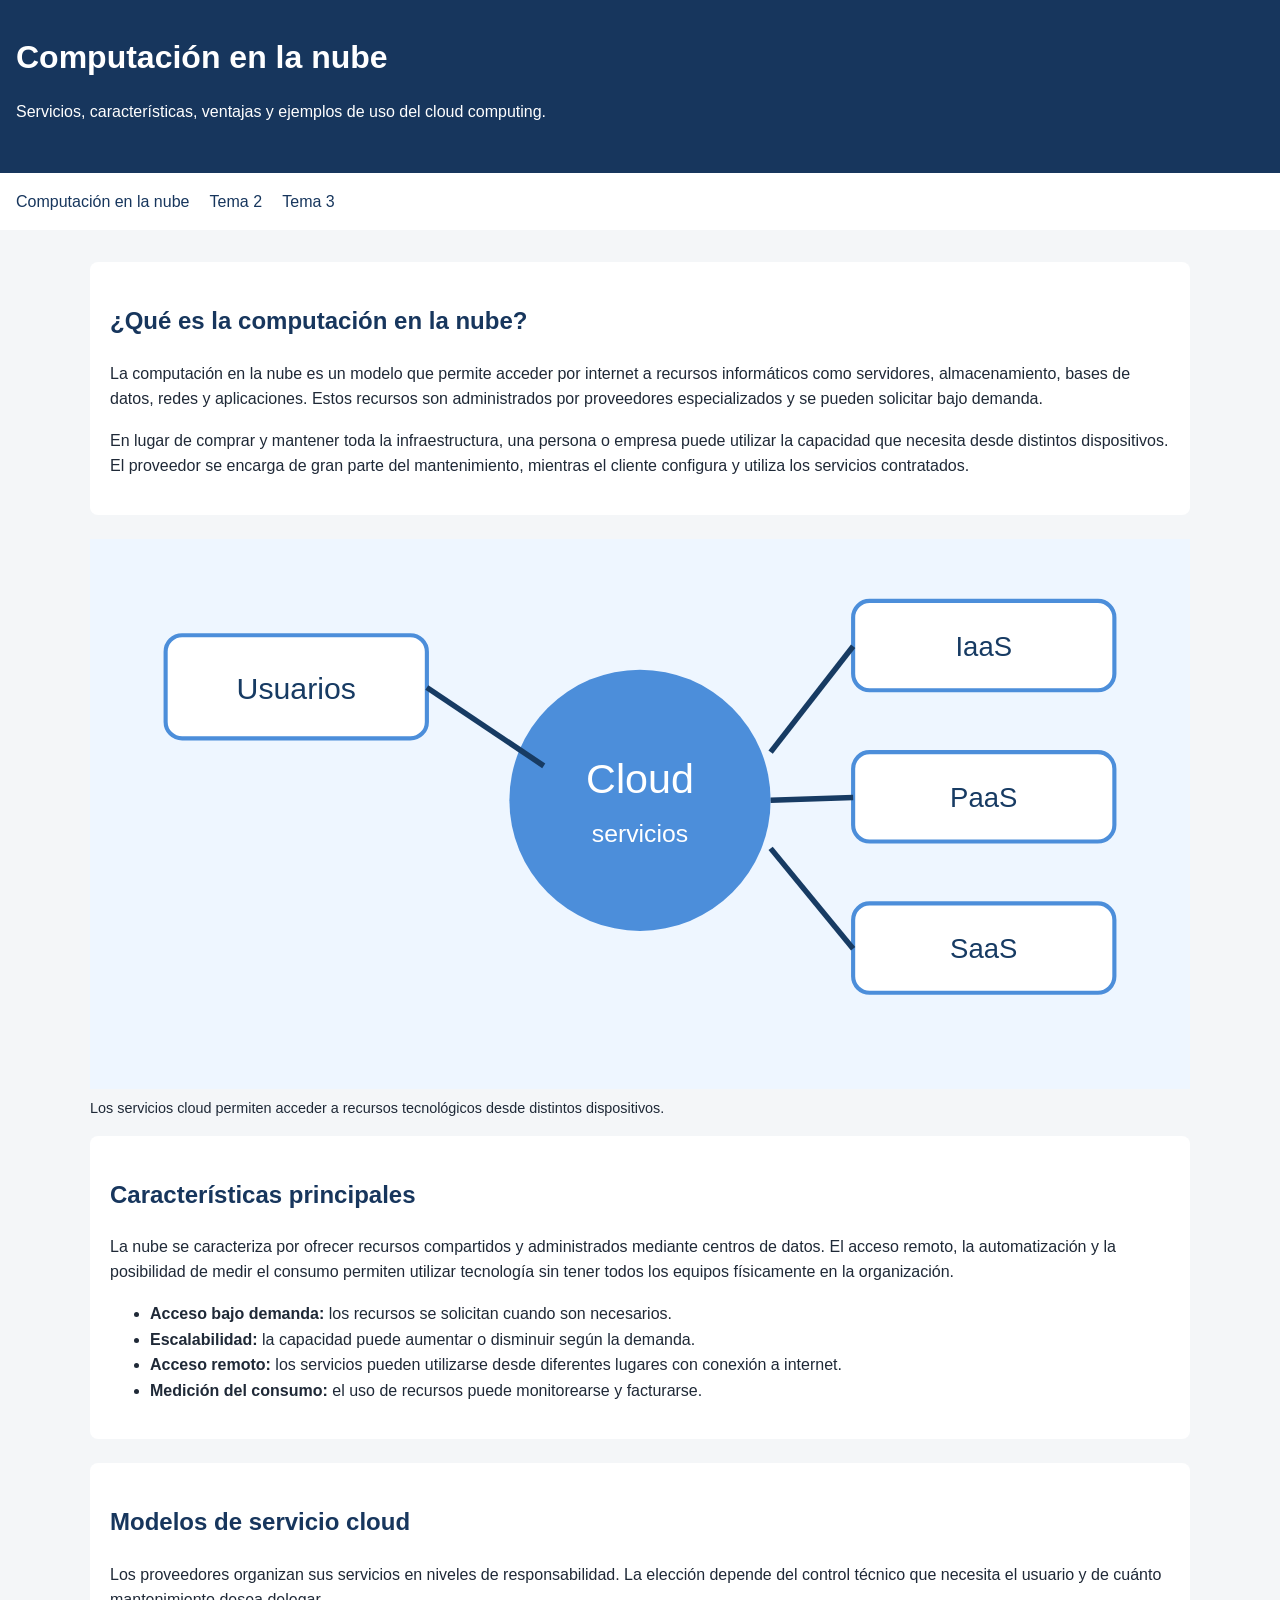
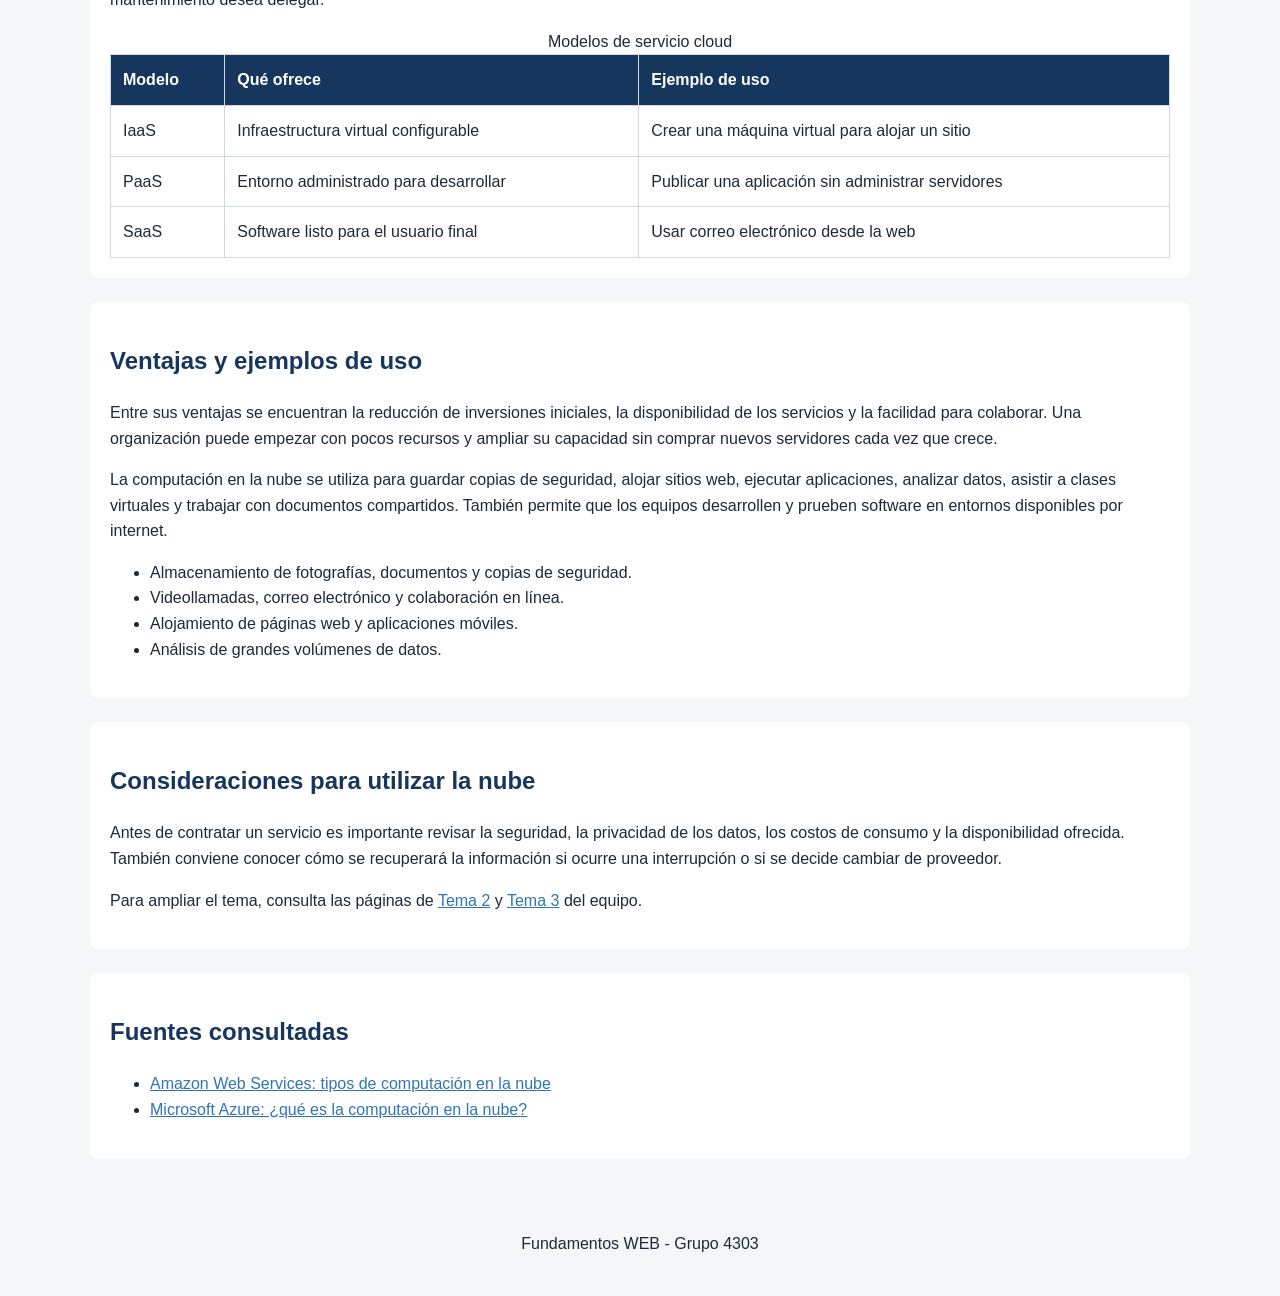
<file: index.html>
<!DOCTYPE html>
<html lang="es">
<head>
    <meta charset="UTF-8">
    <meta name="viewport" content="width=device-width, initial-scale=1.0">
    <title>Computación en la nube</title>
    <link rel="stylesheet" href="styless.css">
</head>
<body>
    <header class="site-header">
        <h1 class="site-header__title">Computación en la nube</h1>
        <p>Servicios, características, ventajas y ejemplos de uso del cloud computing.</p>
    </header>

    <nav class="main-nav" aria-label="Navegación principal">
        <a href="index.html">Computación en la nube</a>
        <a href="tema2.html">Tema 2</a>
        <a href="tema3.html">Tema 3</a>
    </nav>

    <main class="site-main">
        <section class="topic-section">
            <h2>¿Qué es la computación en la nube?</h2>
            <p>
                La computación en la nube es un modelo que permite acceder por internet
                a recursos informáticos como servidores, almacenamiento, bases de datos,
                redes y aplicaciones. Estos recursos son administrados por proveedores
                especializados y se pueden solicitar bajo demanda.
            </p>
            <p>
                En lugar de comprar y mantener toda la infraestructura, una persona o
                empresa puede utilizar la capacidad que necesita desde distintos
                dispositivos. El proveedor se encarga de gran parte del mantenimiento,
                mientras el cliente configura y utiliza los servicios contratados.
            </p>
        </section>

        <figure>
            <img src="img/servicios-cloud.svg" alt="Diagrama de servicios cloud conectados a usuarios por internet">
            <figcaption>Los servicios cloud permiten acceder a recursos tecnológicos desde distintos dispositivos.</figcaption>
        </figure>

        <section class="topic-section">
            <h2>Características principales</h2>
            <p>
                La nube se caracteriza por ofrecer recursos compartidos y administrados
                mediante centros de datos. El acceso remoto, la automatización y la
                posibilidad de medir el consumo permiten utilizar tecnología sin tener
                todos los equipos físicamente en la organización.
            </p>
            <ul>
                <li><strong>Acceso bajo demanda:</strong> los recursos se solicitan cuando son necesarios.</li>
                <li><strong>Escalabilidad:</strong> la capacidad puede aumentar o disminuir según la demanda.</li>
                <li><strong>Acceso remoto:</strong> los servicios pueden utilizarse desde diferentes lugares con conexión a internet.</li>
                <li><strong>Medición del consumo:</strong> el uso de recursos puede monitorearse y facturarse.</li>
            </ul>
        </section>

        <section class="topic-section">
            <h2>Modelos de servicio cloud</h2>
            <p>
                Los proveedores organizan sus servicios en niveles de responsabilidad.
                La elección depende del control técnico que necesita el usuario y de
                cuánto mantenimiento desea delegar.
            </p>
            <table>
                <caption>Modelos de servicio cloud</caption>
                <thead>
                    <tr>
                        <th>Modelo</th>
                        <th>Qué ofrece</th>
                        <th>Ejemplo de uso</th>
                    </tr>
                </thead>
                <tbody>
                    <tr>
                        <td>IaaS</td>
                        <td>Infraestructura virtual configurable</td>
                        <td>Crear una máquina virtual para alojar un sitio</td>
                    </tr>
                    <tr>
                        <td>PaaS</td>
                        <td>Entorno administrado para desarrollar</td>
                        <td>Publicar una aplicación sin administrar servidores</td>
                    </tr>
                    <tr>
                        <td>SaaS</td>
                        <td>Software listo para el usuario final</td>
                        <td>Usar correo electrónico desde la web</td>
                    </tr>
                </tbody>
            </table>
        </section>

        <section class="topic-section">
            <h2>Ventajas y ejemplos de uso</h2>
            <p>
                Entre sus ventajas se encuentran la reducción de inversiones iniciales,
                la disponibilidad de los servicios y la facilidad para colaborar. Una
                organización puede empezar con pocos recursos y ampliar su capacidad
                sin comprar nuevos servidores cada vez que crece.
            </p>
            <p>
                La computación en la nube se utiliza para guardar copias de seguridad,
                alojar sitios web, ejecutar aplicaciones, analizar datos, asistir a
                clases virtuales y trabajar con documentos compartidos. También permite
                que los equipos desarrollen y prueben software en entornos disponibles
                por internet.
            </p>
            <ul>
                <li>Almacenamiento de fotografías, documentos y copias de seguridad.</li>
                <li>Videollamadas, correo electrónico y colaboración en línea.</li>
                <li>Alojamiento de páginas web y aplicaciones móviles.</li>
                <li>Análisis de grandes volúmenes de datos.</li>
            </ul>
        </section>

        <section class="topic-section">
            <h2>Consideraciones para utilizar la nube</h2>
            <p>
                Antes de contratar un servicio es importante revisar la seguridad, la
                privacidad de los datos, los costos de consumo y la disponibilidad
                ofrecida. También conviene conocer cómo se recuperará la información si
                ocurre una interrupción o si se decide cambiar de proveedor.
            </p>
            <p>
                Para ampliar el tema, consulta las páginas de
                <a href="tema2.html">Tema 2</a> y
                <a href="tema3.html">Tema 3</a> del equipo.
            </p>
        </section>

        <section class="topic-section">
            <h2>Fuentes consultadas</h2>
            <ul>
                <li><a href="https://aws.amazon.com/es/types-of-cloud-computing/">Amazon Web Services: tipos de computación en la nube</a></li>
                <li><a href="https://azure.microsoft.com/es-es/resources/cloud-computing-dictionary/what-is-cloud-computing">Microsoft Azure: ¿qué es la computación en la nube?</a></li>
            </ul>
        </section>
    </main>

    <footer class="site-footer">
        <p>Fundamentos WEB - Grupo 4303</p>
    </footer>
</body>
</html>
</file>
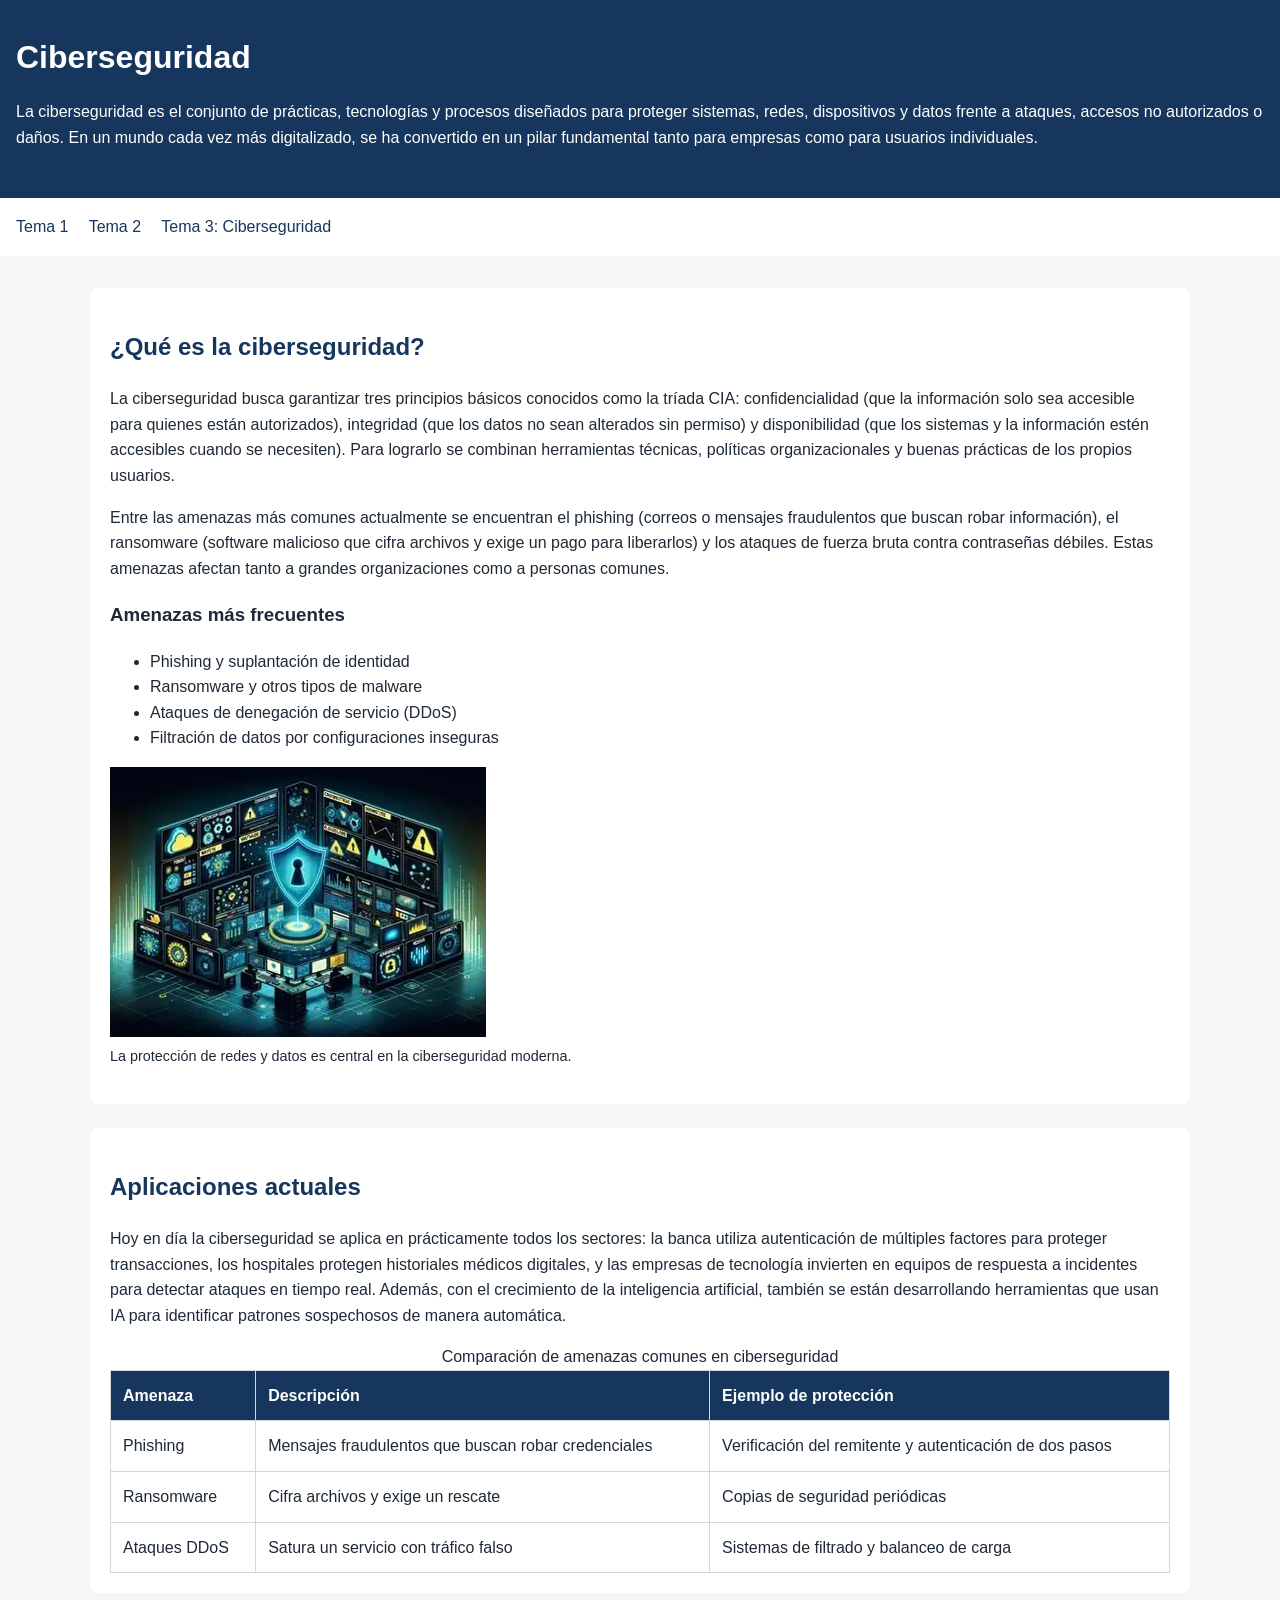
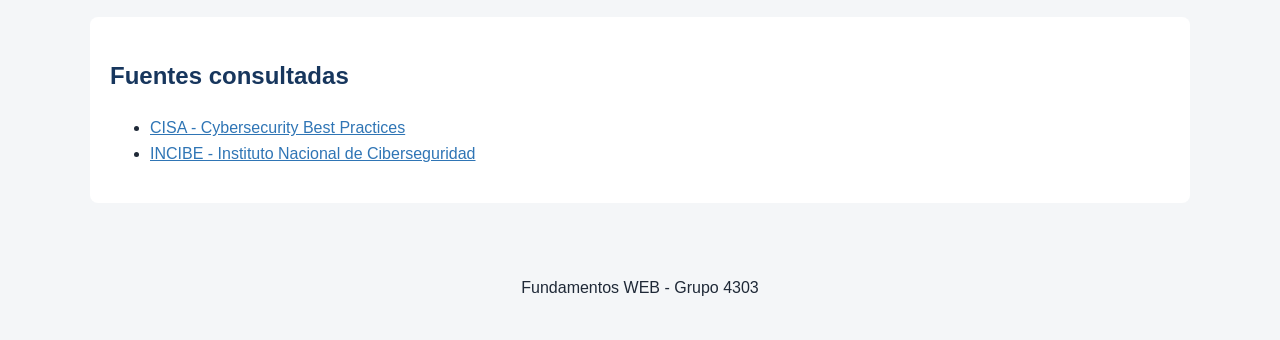
<file: tema3.html>
<!DOCTYPE html>
<html lang="es">
<head>
    <meta charset="UTF-8">
    <meta name="viewport" content="width=device-width, initial-scale=1.0">
    <title>Ciberseguridad</title>
    <link rel="stylesheet" href="styless.css">
</head>
<body>
    <header class="site-header">
        <h1 class="site-header__title">Ciberseguridad</h1>
        <p>La ciberseguridad es el conjunto de prácticas, tecnologías y procesos diseñados para proteger sistemas, redes, dispositivos y datos frente a ataques, accesos no autorizados o daños. En un mundo cada vez más digitalizado, se ha convertido en un pilar fundamental tanto para empresas como para usuarios individuales.</p>
    </header>

    <nav class="main-nav">
        <a href="index.html">Tema 1</a>
        <a href="tema2.html">Tema 2</a>
        <a href="tema3.html">Tema 3: Ciberseguridad</a>
    </nav>

    <main class="site-main">
        <section class="topic-section">
            <h2>¿Qué es la ciberseguridad?</h2>
            <p>La ciberseguridad busca garantizar tres principios básicos conocidos como la tríada CIA: confidencialidad (que la información solo sea accesible para quienes están autorizados), integridad (que los datos no sean alterados sin permiso) y disponibilidad (que los sistemas y la información estén accesibles cuando se necesiten). Para lograrlo se combinan herramientas técnicas, políticas organizacionales y buenas prácticas de los propios usuarios.</p>
            <p>Entre las amenazas más comunes actualmente se encuentran el phishing (correos o mensajes fraudulentos que buscan robar información), el ransomware (software malicioso que cifra archivos y exige un pago para liberarlos) y los ataques de fuerza bruta contra contraseñas débiles. Estas amenazas afectan tanto a grandes organizaciones como a personas comunes.</p>

            <h3>Amenazas más frecuentes</h3>
            <ul>
                <li>Phishing y suplantación de identidad</li>
                <li>Ransomware y otros tipos de malware</li>
                <li>Ataques de denegación de servicio (DDoS)</li>
                <li>Filtración de datos por configuraciones inseguras</li>
            </ul>

            <figure>
                <img src="img/ciberseguridad.jpg" alt="Ilustración de un candado digital protegiendo una red de computadores">
                <figcaption>La protección de redes y datos es central en la ciberseguridad moderna.</figcaption>
            </figure>
        </section>

        <section class="topic-section">
            <h2>Aplicaciones actuales</h2>
            <p>Hoy en día la ciberseguridad se aplica en prácticamente todos los sectores: la banca utiliza autenticación de múltiples factores para proteger transacciones, los hospitales protegen historiales médicos digitales, y las empresas de tecnología invierten en equipos de respuesta a incidentes para detectar ataques en tiempo real. Además, con el crecimiento de la inteligencia artificial, también se están desarrollando herramientas que usan IA para identificar patrones sospechosos de manera automática.</p>

            <table>
                <caption>Comparación de amenazas comunes en ciberseguridad</caption>
                <thead>
                    <tr>
                        <th>Amenaza</th>
                        <th>Descripción</th>
                        <th>Ejemplo de protección</th>
                    </tr>
                </thead>
                <tbody>
                    <tr>
                        <td>Phishing</td>
                        <td>Mensajes fraudulentos que buscan robar credenciales</td>
                        <td>Verificación del remitente y autenticación de dos pasos</td>
                    </tr>
                    <tr>
                        <td>Ransomware</td>
                        <td>Cifra archivos y exige un rescate</td>
                        <td>Copias de seguridad periódicas</td>
                    </tr>
                    <tr>
                        <td>Ataques DDoS</td>
                        <td>Satura un servicio con tráfico falso</td>
                        <td>Sistemas de filtrado y balanceo de carga</td>
                    </tr>
                </tbody>
            </table>
        </section>

        <section class="topic-section">
            <h2>Fuentes consultadas</h2>
            <ul>
                <li><a href="https://www.cisa.gov/topics/cybersecurity-best-practices" target="_blank" rel="noopener">CISA - Cybersecurity Best Practices</a></li>
                <li><a href="https://www.incibe.es/ciudadania" target="_blank" rel="noopener">INCIBE - Instituto Nacional de Ciberseguridad</a></li>
            </ul>
        </section>
    </main>

    <footer class="site-footer">
        <p>Fundamentos WEB - Grupo 4303</p>
    </footer>
</body>
</html>
</file>
<file: styless.css>
:root {
    --color-primary: #17365d;
    --color-secondary: #2f75b5;
    --color-accent: #b5533c;
    --color-bg: #f4f6f8;
    --color-surface: #ffffff;
    --color-text: #1f2937;
}

* {
    box-sizing: border-box;
}

body {
    margin: 0;
    font-family: Arial, Helvetica, sans-serif;
    line-height: 1.6;
    background-color: var(--color-bg);
    color: var(--color-text);
}

img {
    max-width: 100%;
    height: auto;
}
.site-header {
    background-color: var(--color-primary);
    color: white;
    padding: 2rem 1rem;
}

.site-header__title {
    margin: 0;
}

.main-nav {
    background-color: var(--color-surface);
    padding: 1rem;
}

.main-nav a {
    color: var(--color-primary);
    text-decoration: none;
    margin-right: 1rem;
}

.main-nav a:hover,
.main-nav a:focus {
    text-decoration: underline;
}
.site-main {
    width: min(1100px, 92%);
    margin: 2rem auto;
}

.topic-section {
    background-color: var(--color-surface);
    padding: 1.25rem;
    margin-bottom: 1.5rem;
    border-radius: 0.5rem;
}

.topic-section h2 {
    color: var(--color-primary);
}

table {
    width: 100%;
    border-collapse: collapse;
}

th, td {
    border: 1px solid #d0d7de;
    padding: 0.75rem;
    text-align: left;
}

th {
    background-color: var(--color-primary);
    color: white;
}

figure {
    margin: 1rem 0;
}

figcaption {
    font-size: 0.9rem;
}

a {
    color: var(--color-secondary);
}

.site-footer {
    text-align: center;
    padding: 1.5rem;
    color: var(--color-text);
}
</file>
